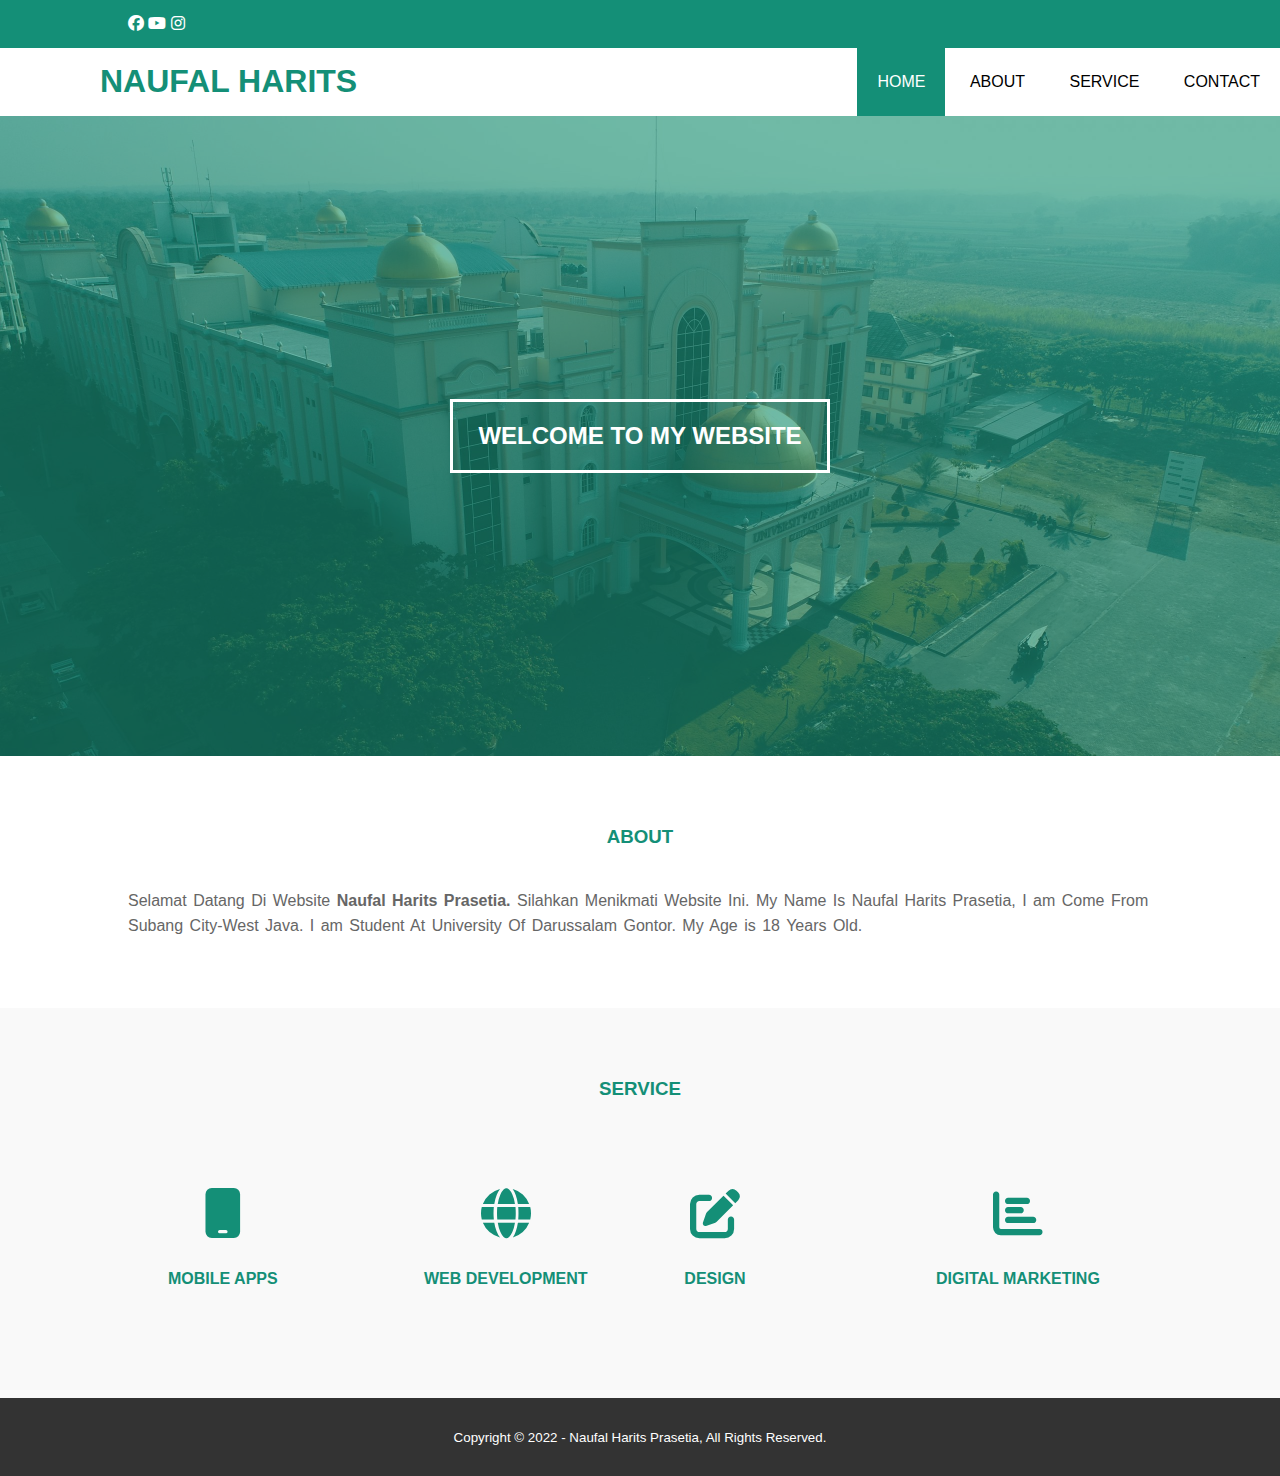
<file: index.html>
<!DOCTYPE html>
<html>
<head>
	<meta charset="utf-8">
	<meta name="viewport" content="width=device-width, initial-scale=1">
	<title>NAUFAL HARITS</title>
	<link href="stylesheet.css" rel="stylesheet">
	<link rel="stylesheet" type="text/css" href="https://cdnjs.cloudflare.com/ajax/libs/font-awesome/6.1.1/css/all.min.css">
	<script src="https://code.jquery.com/jquery-3.6.0.min.js" integrity="sha256-/xUj+3OJU5yExlq6GSYGSHk7tPXikynS7ogEvDej/m4=" crossorigin="anonymous"></script>
</head>
<body>
	<!-- loader -->
	<div class="bg-loader">
		<div class="loader"></div>		
	</div>

	<!-- header -->
	<div class="medsos">
		<div class="container">
			<ul>
				<li><a href="#"><i class="fa-brands fa-facebook"></i></a></li>
				<li><a href="#"><i class="fa-brands fa-youtube"></i></a></li>
				<li><a href="#"><i class="fa-brands fa-instagram"></i></a></li>
			</ul>
		</div>
	</div>
	<header>
		<h1><a href="index.html">NAUFAL HARITS</a></h1>
		<ul>
			<li class="active"><a href="index.html">HOME</a></li>
			<li><a href="about.html">ABOUT</a></li>
			<li><a href="service.html">SERVICE</a></li>
			<li><a href="contact.html">CONTACT</a></li>
		</ul>
	</header>

	<!--banner-->
	<section class="banner">
		<h2><a href="index.html">WELCOME TO MY WEBSITE</a></h2>
	</section>

	<!--about-->
	<section class="about">
		<div class="container">
			<h3>ABOUT</h3>
			<p>Selamat Datang Di Website<strong> Naufal Harits Prasetia.</strong> Silahkan Menikmati Website Ini. My Name Is Naufal Harits Prasetia, I am Come From Subang City-West Java. I am Student At University Of Darussalam Gontor. My Age is 18 Years Old. </p>
		</div>
	</section>

	<!-- service -->
	<section class="service">
		<div class="container">
			<h3>SERVICE</h3>
			<div class="box">
				<div class="col-4">
					<div class="icon"><i class="fas fa-mobile"></i></div>
					<h4>MOBILE APPS</h4>
				</div>
			</div>
			<div class="box">
				<div class="col-4">
					<div class="icon"><i class="fas fa-globe"></i></div>
					<h4>WEB DEVELOPMENT</h4>
				</div>
			</div>
			<div class="box">
				<div class="col-4">
					<div class="icon"><i class="fas fa-edit"></i></div>
					<h4>DESIGN</h4>
				</div>
			</div>
			<div class="box">
				<div class="col-4">
					<div class="icon"><i class="fas fa-chart-bar"></i></div>
					<h4>DIGITAL MARKETING</h4>
				</div>
			</div>

		</div>
		
	</section>

	<!-- footer -->
	<footer>
		<div class="container">
			<small><a href="https://unida.gontor.ac.id/">Copyright &copy; 2022 - Naufal Harits Prasetia, All Rights Reserved.</a></small>
		</div>
	</footer>

	<script type="text/javascript">
		$(document).ready(function(){
			$(".bg-loader").hide();
		})
	</script>

</body>
</html>
</file>
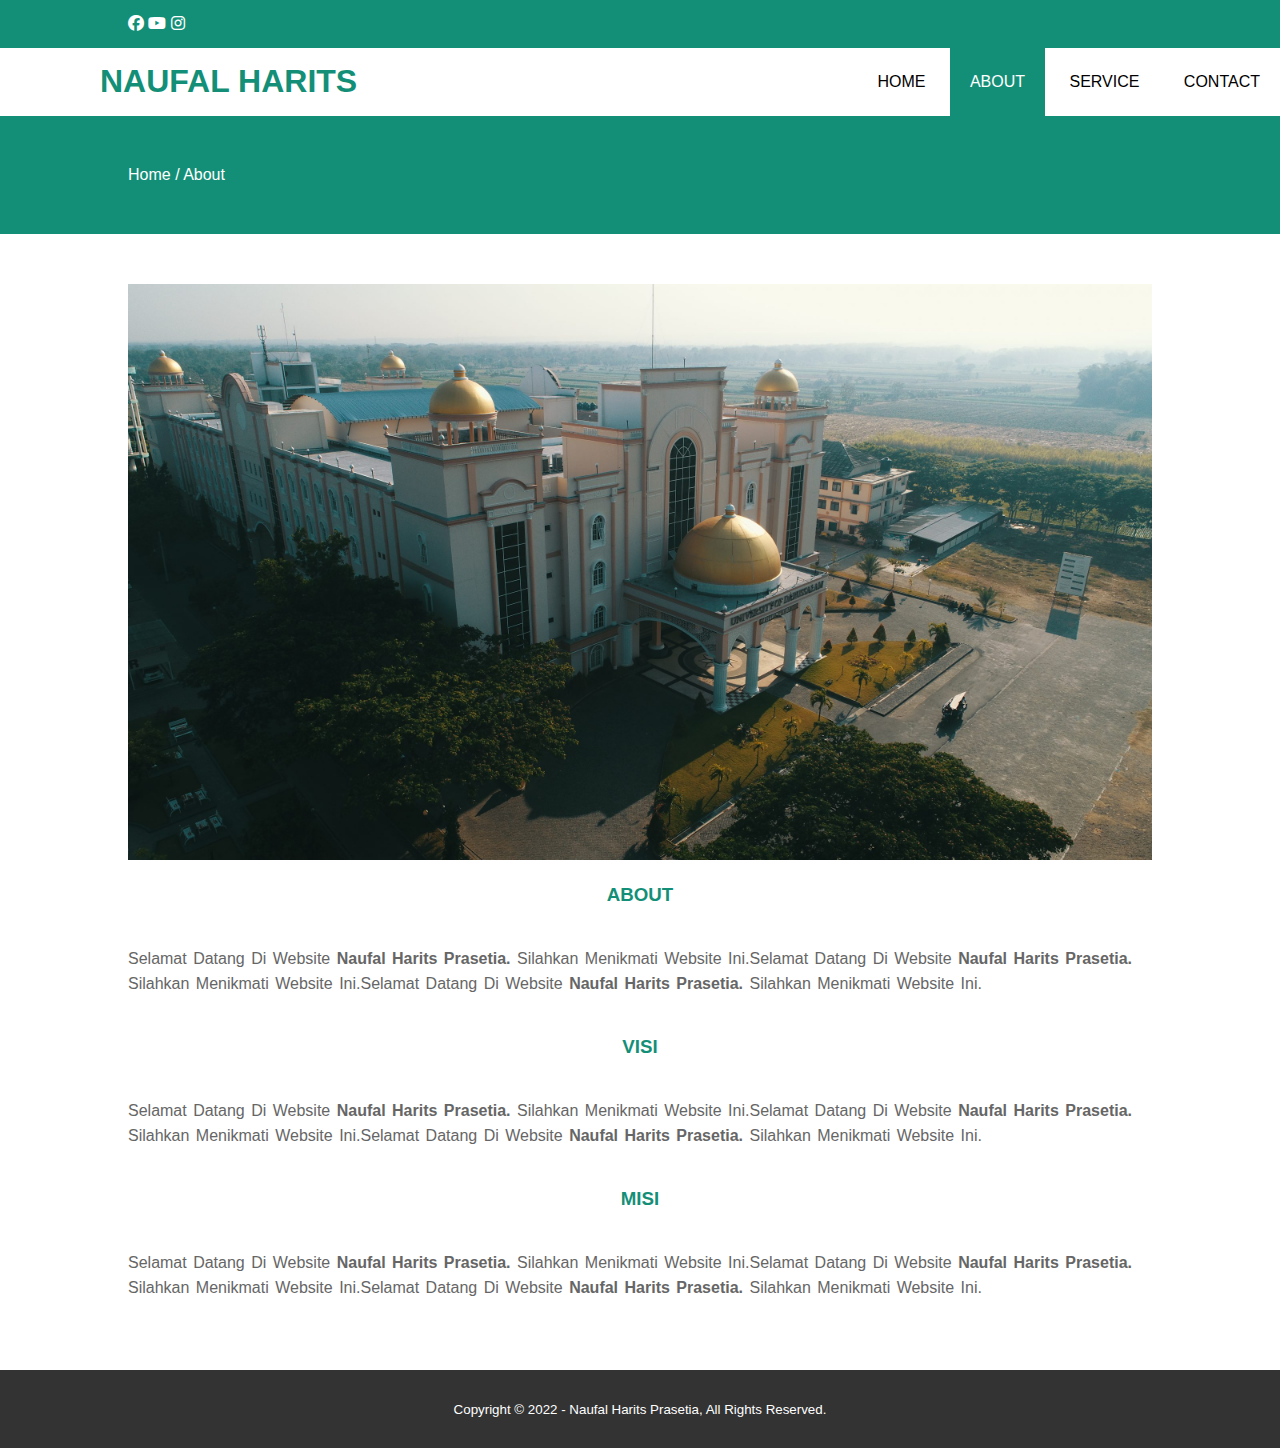
<file: about.html>
<!DOCTYPE html>
<html>
<head>
	<meta charset="utf-8">
	<meta name="viewport" content="width=device-width, initial-scale=1">
	<title>NAUFAL HARITS</title>
	<link href="stylesheet.css" rel="stylesheet">
	<link rel="stylesheet" type="text/css" href="https://cdnjs.cloudflare.com/ajax/libs/font-awesome/6.1.1/css/all.min.css">
	<script src="https://code.jquery.com/jquery-3.6.0.min.js" integrity="sha256-/xUj+3OJU5yExlq6GSYGSHk7tPXikynS7ogEvDej/m4=" crossorigin="anonymous"></script>
</head>
<body>
	<!-- loader -->
	<div class="bg-loader">
		<div class="loader"></div>		
	</div>

	<!-- header -->
	<div class="medsos">
		<div class="container">
			<ul>
				<li><a href="#"><i class="fa-brands fa-facebook"></i></a></li>
				<li><a href="#"><i class="fa-brands fa-youtube"></i></a></li>
				<li><a href="#"><i class="fa-brands fa-instagram"></i></a></li>
			</ul>
		</div>
	</div>
	<header>
		<h1><a href="index.html">NAUFAL HARITS</a></h1>
		<ul>
			<li><a href="index.html">HOME</a></li>
			<li class="active"><a href="about.html">ABOUT</a></li>
			<li><a href="service.html">SERVICE</a></li>
			<li><a href="contact.html">CONTACT</a></li>
		</ul>
	</header>

	<!--label-->
	<section class="label">
		<div class="container">
			<p>Home / About</p>
		</div>
	</section>



	<!--about-->
	<section class="about">
		<div class="container">
			<img src="img/wkwk.jpg" width="100%">
			<h3>ABOUT</h3>
			<p>Selamat Datang Di Website<strong> Naufal Harits Prasetia.</strong> Silahkan Menikmati Website Ini.Selamat Datang Di Website<strong> Naufal Harits Prasetia.</strong> Silahkan Menikmati Website Ini.Selamat Datang Di Website<strong> Naufal Harits Prasetia.</strong> Silahkan Menikmati Website Ini.</p>
			<h3>VISI</h3>
			<p>Selamat Datang Di Website<strong> Naufal Harits Prasetia.</strong> Silahkan Menikmati Website Ini.Selamat Datang Di Website<strong> Naufal Harits Prasetia.</strong> Silahkan Menikmati Website Ini.Selamat Datang Di Website<strong> Naufal Harits Prasetia.</strong> Silahkan Menikmati Website Ini.</p>
			<h3>MISI</h3>
			<p>Selamat Datang Di Website<strong> Naufal Harits Prasetia.</strong> Silahkan Menikmati Website Ini.Selamat Datang Di Website<strong> Naufal Harits Prasetia.</strong> Silahkan Menikmati Website Ini.Selamat Datang Di Website<strong> Naufal Harits Prasetia.</strong> Silahkan Menikmati Website Ini.</p>
		</div>
	</section>

	<!-- service -->
	

	<!-- footer -->
	<footer>
		<div class="container">
			<small>Copyright &copy; 2022 - Naufal Harits Prasetia, All Rights Reserved.</small>
		</div>
	</footer>

	<script type="text/javascript">
		$(document).ready(function(){
			$(".bg-loader").hide();
		})
	</script>

</body>
</html>
</file>
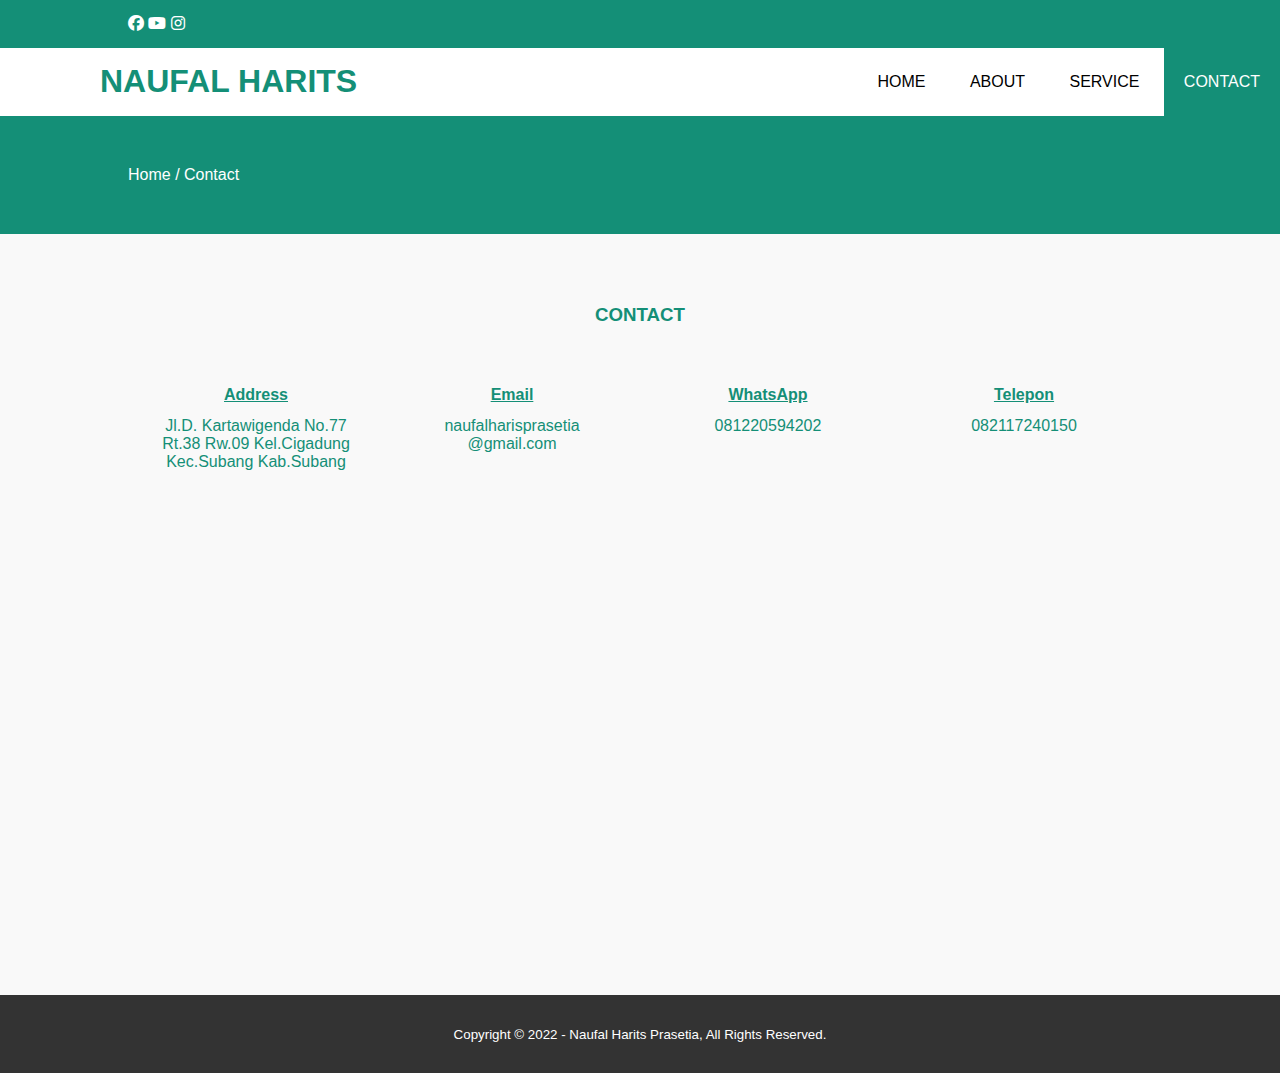
<file: contact.html>
<!DOCTYPE html>
<html>
<head>
	<meta charset="utf-8">
	<meta name="viewport" content="width=device-width, initial-scale=1">
	<title>NAUFAL HARITS</title>
	<link href="stylesheet.css" rel="stylesheet">
	<link rel="stylesheet" type="text/css" href="https://cdnjs.cloudflare.com/ajax/libs/font-awesome/6.1.1/css/all.min.css">
	<script src="https://code.jquery.com/jquery-3.6.0.min.js" integrity="sha256-/xUj+3OJU5yExlq6GSYGSHk7tPXikynS7ogEvDej/m4=" crossorigin="anonymous"></script>
</head>
<body>
	<!-- loader -->
	<div class="bg-loader">
		<div class="loader"></div>		
	</div>

	<!-- header -->
	<div class="medsos">
		<div class="container">
			<ul>
				<li><a href="#"><i class="fa-brands fa-facebook"></i></a></li>
				<li><a href="#"><i class="fa-brands fa-youtube"></i></a></li>
				<li><a href="#"><i class="fa-brands fa-instagram"></i></a></li>
			</ul>
		</div>
	</div>
	<header>
		<h1><a href="index.html">NAUFAL HARITS</a></h1>
		<ul>
			<li><a href="index.html">HOME</a></li>
			<li><a href="about.html">ABOUT</a></li>
			<li><a href="service.html">SERVICE</a></li>
			<li class="active"><a href="contact.html">CONTACT</a></li>
		</ul>
	</header>

	<!--label-->
	<section class="label">
		<div class="container">
			<p>Home / Contact</p>
		</div>
	</section>

	<!-- service -->
	<section class="service">
		<div class="container">
			<h3>CONTACT</h3>
			<div class="kontak">
				<div class="col-4">
					<h4>Address</h4>
					<p>Jl.D. Kartawigenda No.77 Rt.38 Rw.09 Kel.Cigadung Kec.Subang Kab.Subang</p>
				</div>
				<div class="col-4">
					<h4>Email</h4>
					<p>naufalharisprasetia
					@gmail.com</p>
				</div>
				<div class="col-4">
					<h4>WhatsApp</h4>
					<p>081220594202</p>
				</div>
				<div class="col-4">
					<h4>Telepon</h4>
					<p>082117240150</p>
				</div>
			</div>
			<iframe src="https://www.google.com/maps/embed?pb=!1m18!1m12!1m3!1d3963.674983113612!2d107.75933099999999!3d-6.5626465000000005!2m3!1f0!2f0!3f0!3m2!1i1024!2i768!4f13.1!3m3!1m2!1s0x2e693dacf9a5d2a9%3A0x9604e32c100e5aea!2sIdola%20Stiker!5e0!3m2!1sid!2sid!4v1655687411518!5m2!1sid!2sid" width="100%" height="450" style="border:0;" allowfullscreen="" loading="lazy" referrerpolicy="no-referrer-when-downgrade"></iframe>
			
		</div>
		
	</section>

	<!-- footer -->
	<footer>
		<div class="container">
			<small>Copyright &copy; 2022 - Naufal Harits Prasetia, All Rights Reserved.</small>
		</div>
	</footer>

	<script type="text/javascript">
		$(document).ready(function(){
			$(".bg-loader").hide();
		})
	</script>

</body>
</html>
</file>
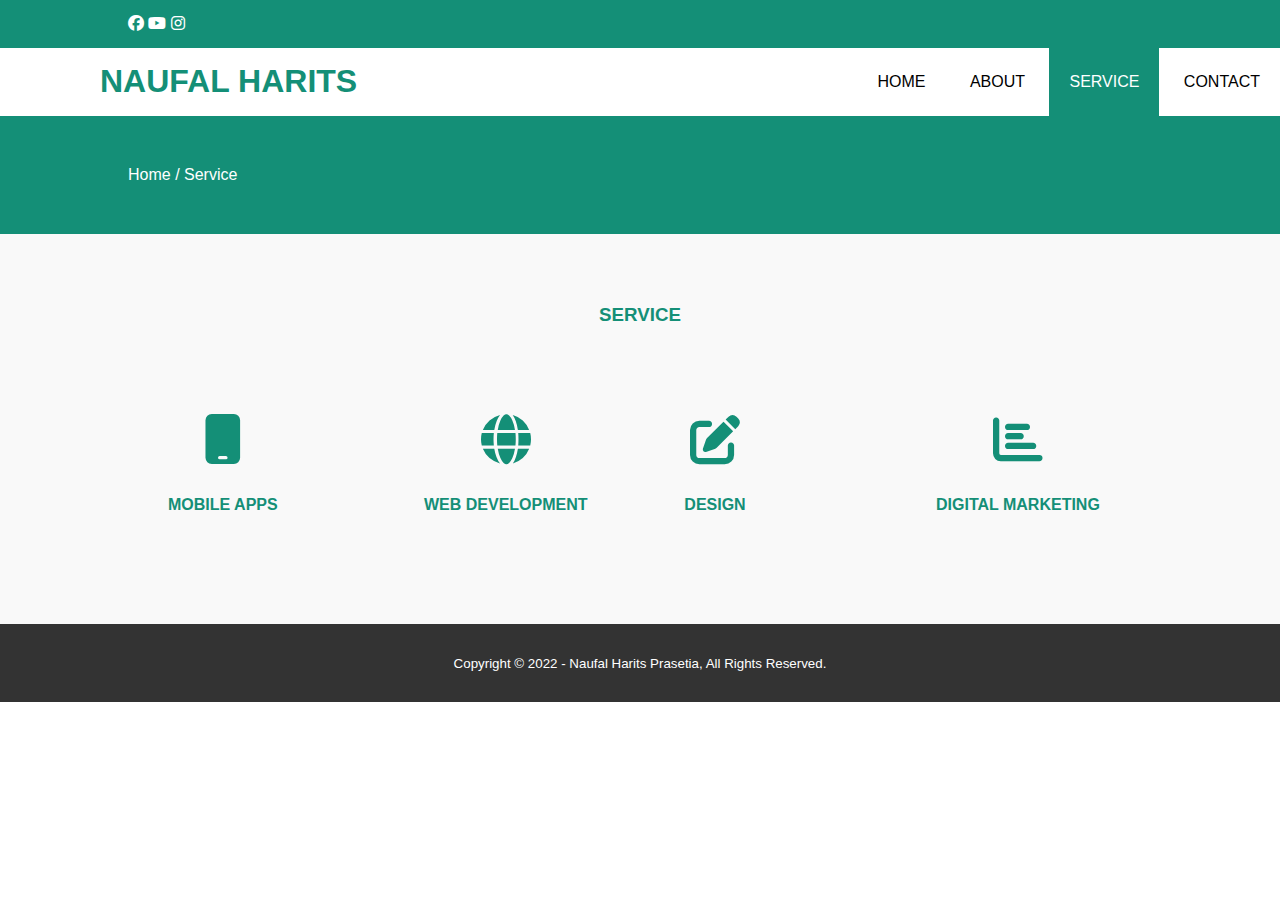
<file: service.html>
<!DOCTYPE html>
<html>
<head>
	<meta charset="utf-8">
	<meta name="viewport" content="width=device-width, initial-scale=1">
	<title>NAUFAL HARITS</title>
	<link href="stylesheet.css" rel="stylesheet">
	<link rel="stylesheet" type="text/css" href="https://cdnjs.cloudflare.com/ajax/libs/font-awesome/6.1.1/css/all.min.css">
	<script src="https://code.jquery.com/jquery-3.6.0.min.js" integrity="sha256-/xUj+3OJU5yExlq6GSYGSHk7tPXikynS7ogEvDej/m4=" crossorigin="anonymous"></script>
</head>
<body>
	<!-- loader -->
	<div class="bg-loader">
		<div class="loader"></div>		
	</div>

	<!-- header -->
	<div class="medsos">
		<div class="container">
			<ul>
				<li><a href="#"><i class="fa-brands fa-facebook"></i></a></li>
				<li><a href="#"><i class="fa-brands fa-youtube"></i></a></li>
				<li><a href="#"><i class="fa-brands fa-instagram"></i></a></li>
			</ul>
		</div>
	</div>
	<header>
		<h1><a href="index.html">NAUFAL HARITS</a></h1>
		<ul>
			<li><a href="index.html">HOME</a></li>
			<li><a href="about.html">ABOUT</a></li>
			<li class="active"><a href="service.html">SERVICE</a></li>
			<li><a href="contact.html">CONTACT</a></li>
		</ul>
	</header>

	<!--label-->
	<section class="label">
		<div class="container">
			<p>Home / Service</p>
		</div>
	</section>

	<!-- service -->
	<section class="service">
		<div class="container">
			<h3>SERVICE</h3>
			<div class="box">
				<div class="col-4">
					<div class="icon"><i class="fas fa-mobile"></i></div>
					<h4>MOBILE APPS</h4>
				</div>
			</div>
			<div class="box">
				<div class="col-4">
					<div class="icon"><i class="fas fa-globe"></i></div>
					<h4>WEB DEVELOPMENT</h4>
				</div>
			</div>
			<div class="box">
				<div class="col-4">
					<div class="icon"><i class="fas fa-edit"></i></div>
					<h4>DESIGN</h4>
				</div>
			</div>
			<div class="box">
				<div class="col-4">
					<div class="icon"><i class="fas fa-chart-bar"></i></div>
					<h4>DIGITAL MARKETING</h4>
				</div>
			</div>

		</div>
		
	</section>

	<!-- footer -->
	<footer>
		<div class="container">
			<small>Copyright &copy; 2022 - Naufal Harits Prasetia, All Rights Reserved.</small>
		</div>
	</footer>

	<script type="text/javascript">
		$(document).ready(function(){
			$(".bg-loader").hide();
		})
	</script>

</body>
</html>
</file>
<file: stylesheet.css>
* {
	padding:0;
	margin:0;
	font-family: sans-serif;
}
a {
	color: inherit;
	text-decoration: none;
}
.medsos {
	padding: 15px 0;
	background-color: #148F77;
}

.medsos ul li {
	display: inline-block;
	color:#fff;
} 
.container {
	width:80%;
	margin:0 auto;
	
}
.container:after {
	content:'';
	display: block;
	clear: both; 
}
header {
} 
header h1 {
	float: left ;
	padding-left: 100px;  
	padding-top: 15px;
	color: #148F77;
}
header ul {
	float:right;
} 
header ul li {
	display: inline-block;
} 
header ul li a {
	padding: 25px 20px;
	display: inline-block;
}
header ul li a:hover {
	background-color: #148F77;
	color: #fff;
}
.active {
	background-color: #148F77;
	color: #fff;
}
.banner {
	height: 60vh;
	background-image: url('img/wkwk.jpg');
	background-size: cover;
	position: relative;
	display: flex;
	justify-content: center;
	align-items: center;
	width: 100%;

}

.banner:after {
	content: '';
	display: block;
	position: absolute;
	top: 0;
	left: 0;
	right: 0;
	bottom: 0;
	background-color: rgba(20, 143, 119, .6);

}
.banner h2 {
	color: #fff;
	z-index: 1;
	padding: 20px 25px;
	border: 3px solid #fff;
}


section {
	padding: 50px 0;
}
section h3 {
	text-align: center;
	padding: 20px 0;
	color: #148F77;
	margin-bottom: 20px;
}
.about p {
	color: #666;
	word-spacing: 2px;
	line-height: 25px;
	margin-bottom: 20px;

}
.service {
	background-color: #f9f9f9;
}
.box {
	color: #148F77;
	float: left;
	text-align: center;
	box-sizing: border-box;
	padding: 20px;
	width: 25%;

}
.box:after {
	content: '';
	display: block;
	clear: both;
}
.box .col-4 {
	width: 25%;
	padding: 20px;
	box-sizing: border-box;
	text-align: center;
	float: left;
	inline-size: fit-content;
}
.icon {
	width: 70px;
	height: 70px;
	border-radius: 50%;
	text-align: center;
	line-height: 70px;
	font-size: 50px;
	margin: 0 auto;
}
.box .col-4 h4 {
	margin: 20px 0;

}
footer {
	padding: 30px 0;
	background-color: #333;
	color: #fff;
	text-align: center;
}
.bg-loader {
	background-color: #eee;
	position: fixed;
	top: 0;
	left: 0;
	right: 0;
	bottom: 0;
	z-index: 9999;
	display: flex;
	justify-content: center;
	align-items: center;

}
.bg-loader .loader {
	width: 100px;
	height: 100px;
	border: 3px solid #fff;
	border-radius: 50%;
	border-top-color: #148F77;
	border-right-color: #148F77;
	border-bottom-color: #148F77;
	animation: puterin .7s linear infinite;
}
@keyframes puterin {
	100% {
		transform: rotate(360deg);
	}
}

.label {
	background-color: #148F77;
	color: #fff;
	clear: both;
}
.kontak .col-4 {
    width: 25%;
    float: left;
    color: #148F77;
    padding: 20px;
    box-sizing: border-box;
    text-align: center;
}
.kontak .col-4 h4 {
	margin-bottom: 13px;
	text-decoration: underline;
}
.jadid a {
	float: right;border-radius: 50px;
    float: right;
    background-color: #f00;
    color: #e9e9e9;
    -webkit-mask-origin: padding-box;
    align-items: center;
    text-align: center;
    font-size: small;
    padding-inline: 10px;
    font-family: fantasy;
}
</file>
